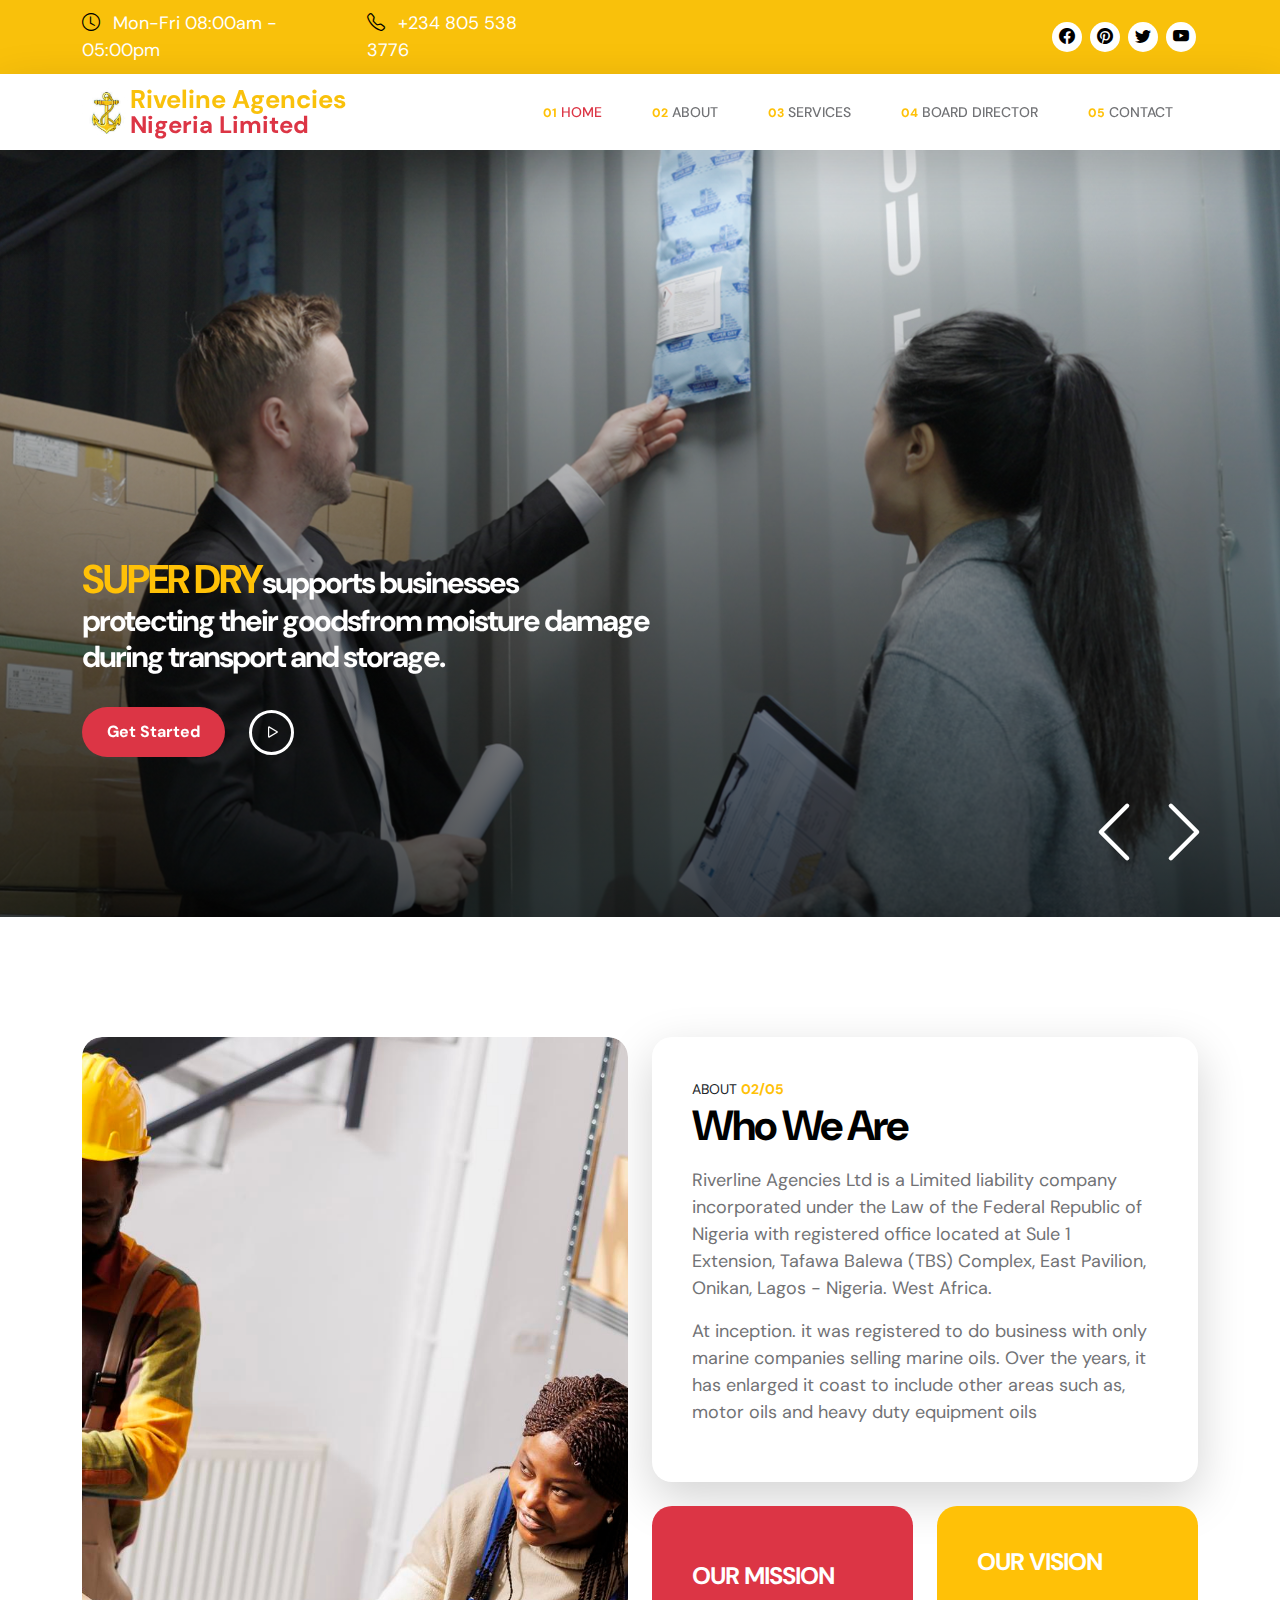
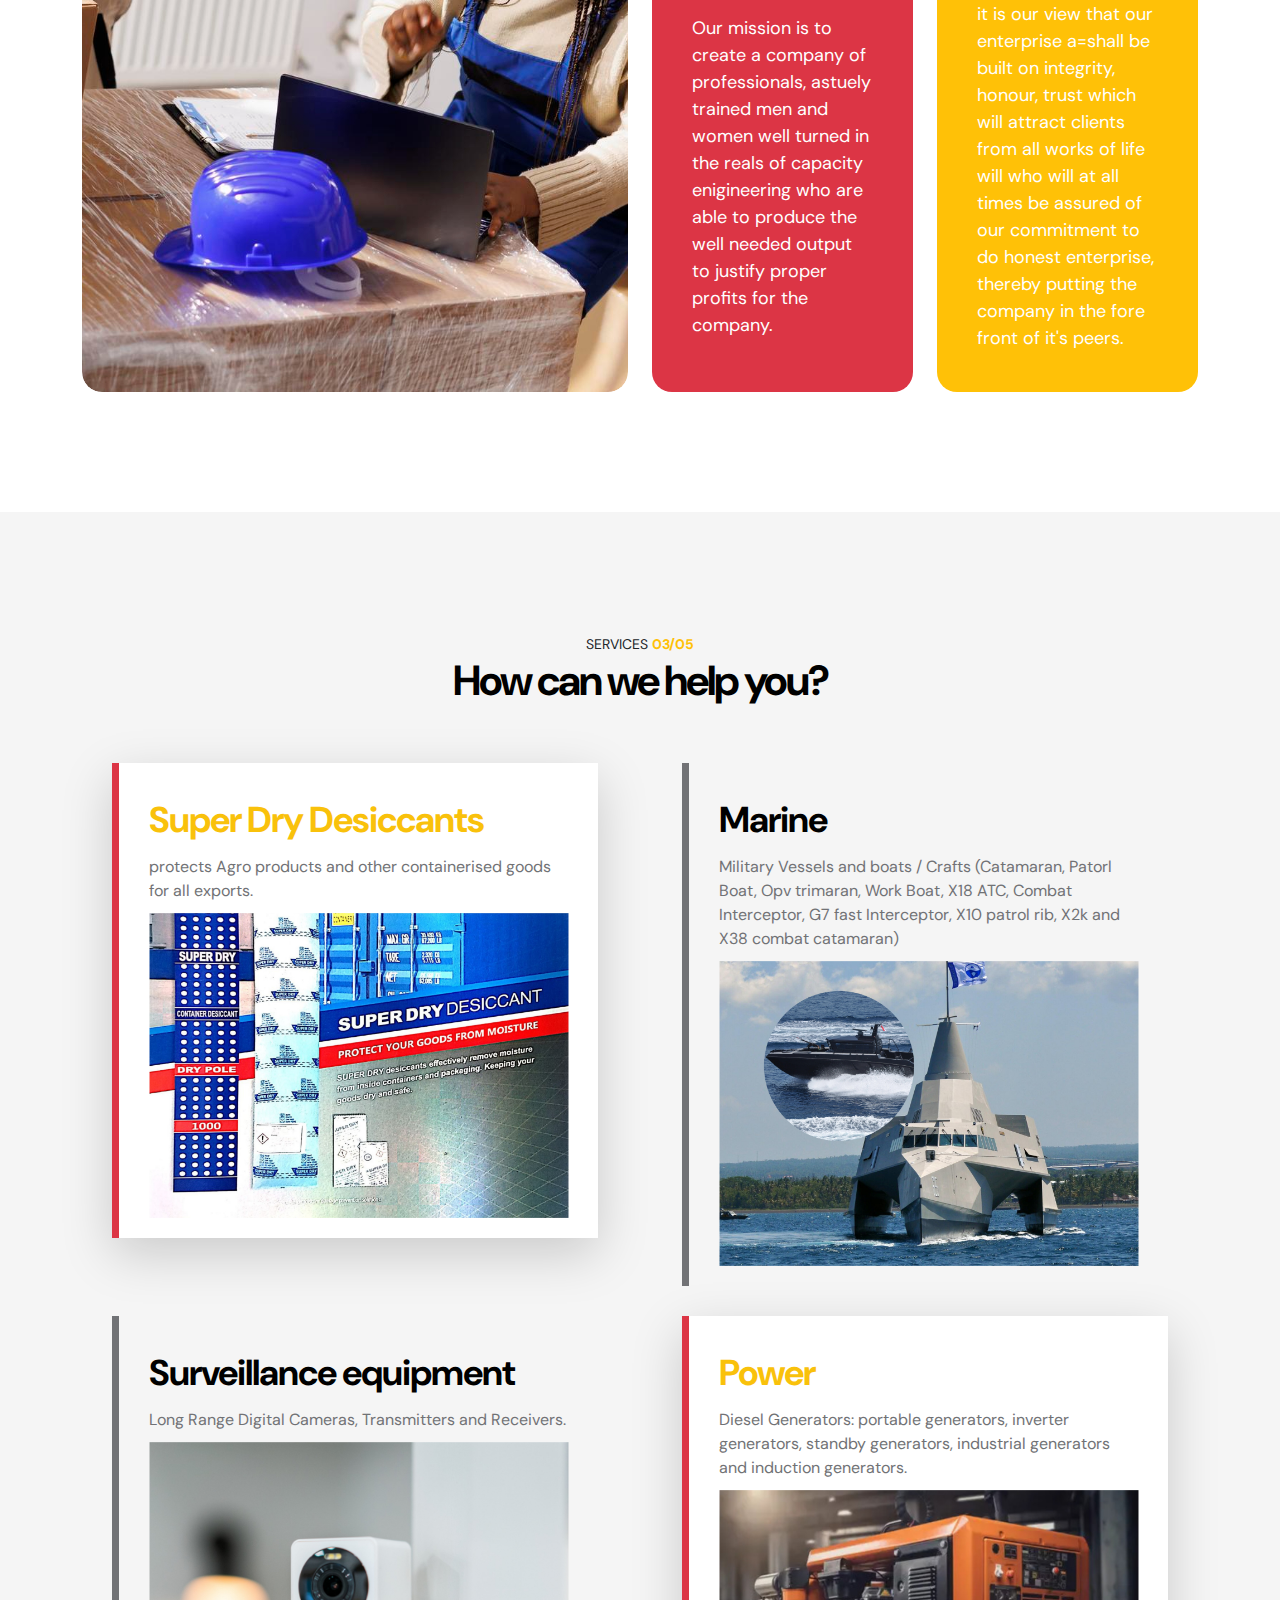
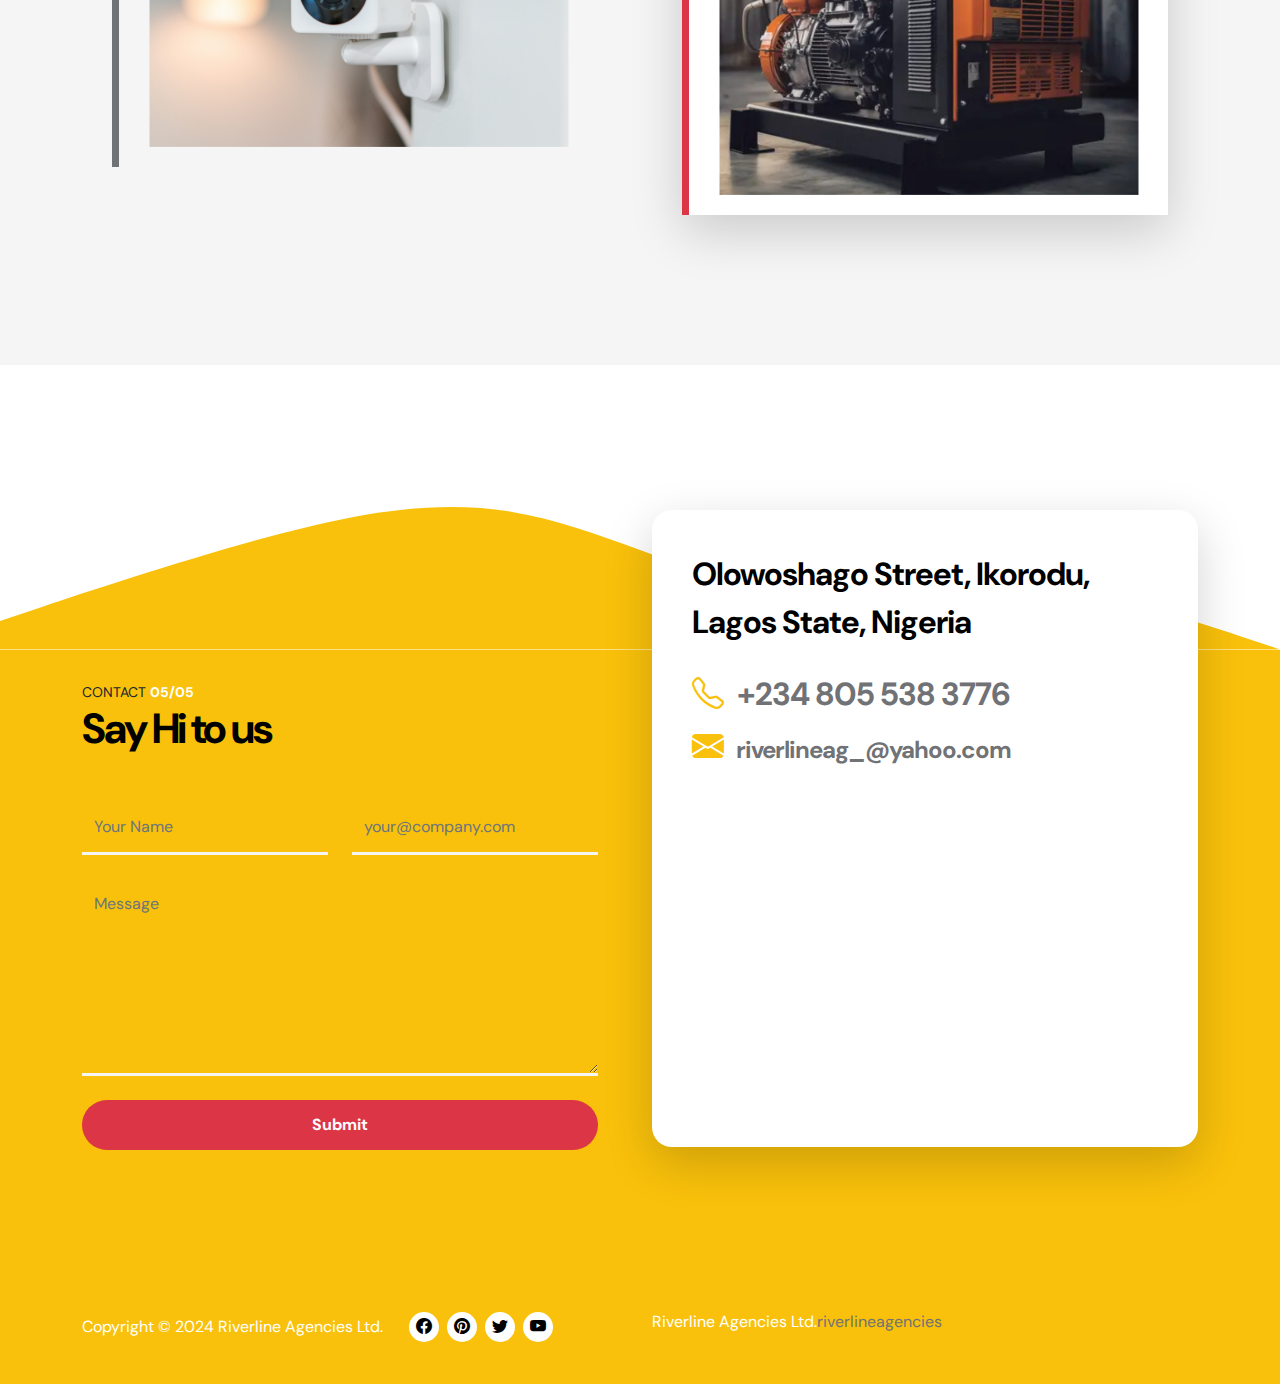
<file: index.html>
<!doctype html>
<html lang="en">
    <head>
        <meta charset="utf-8">
        <meta name="viewport" content="width=device-width, initial-scale=1">

        <meta name="description" content="">
        <meta name="author" content="Tooplate">

        <title>RIVERLINE AGENCY</title>
        <link rel="icon" href="images/RIVERLINE AGENCY LOGO.png">

        <!-- CSS FILES -->
        <link rel="preconnect" href="https://fonts.googleapis.com">
        
        <link rel="preconnect" href="https://fonts.gstatic.com" crossorigin>
        
        <link href="https://fonts.googleapis.com/css2?family=DM+Sans:wght@400;500;700&display=swap" rel="stylesheet">

        <link href="css/bootstrap.min.css" rel="stylesheet">

        <link href="css/bootstrap-icons.css" rel="stylesheet">

        <link href="css/magnific-popup.css" rel="stylesheet">

        <link href="css/tooplate-waso-strategy.css" rel="stylesheet">
        <link rel="stylesheet" href="css/index.css">
        <style>
            @media (max-width:990px){
               .our-mission{
                display: flex;
                flex-direction: column;
                width: 100%;
                gap: 5px;
                justify-content: center;
               }
            }
        </style>
        
<!--

Tooplate 2130 Waso Strategy

https://www.tooplate.com/view/2130-waso-strategy

Free Bootstrap 5 HTML Template

-->

    </head>
    
    <body id="section_1">

        <header class="site-header">
            <div class="container">
                <div class="row align-items-center">

                    <div class="col-lg-3 col-md-5 col-7">
                        <p class="text-white mb-0">
                            <i class="bi-clock site-header-icon me-2"></i>
                            Mon-Fri 08:00am - 05:00pm
                        </p>
                    </div>

                    <div class="col-lg-2 col-md-3 col-5">
                        <p class="text-white mb-0">
                            <a href="tel: 240-480-9600" class="text-white">
                                <i class="bi-telephone site-header-icon me-2"></i>
                                +234 805 538 3776
                            </a>
                        </p>
                    </div>

                    <div class="col-lg-3 col-md-3 col-12 ms-auto">
                        <ul class="social-icon">
                            <li><a href="https://facebook.com/tooplate" class="social-icon-link bi-facebook"></a></li>

                            <li><a href="https://pinterest.com/tooplate" class="social-icon-link bi-pinterest"></a></li>

                            <li><a href="https://twitter.com/minthu" class="social-icon-link bi-twitter"></a></li>

                            <li><a href="https://www.youtube.com/tooplate" class="social-icon-link bi-youtube"></a></li>
                        </ul>
                    </div>

                </div>
            </div>
        </header>

        <nav class="navbar navbar-expand-lg bg-white shadow-lg">
            <div class="container container-1">
                <img src="images/RIVERLINE AGENCY LOGO.png" alt="" style="display: flex; width:3rem;">
                <a href="index.html" class="navbar-brand" style="line-height: 25px; font-size: 1.6rem;">Riveline Agencies<span class="text-danger" style="margin-left:5px; font-size: 1.5rem; "> <br>Nigeria Limited </span></a>
                

                <button class="navbar-toggler" type="button" data-bs-toggle="collapse" data-bs-target="#navbarNav" aria-controls="navbarNav" aria-expanded="false" aria-label="Toggle navigation">
                    <span class="navbar-toggler-icon"></span>
                </button>

                <div class="collapse navbar-collapse" id="navbarNav" style="width: 100%;">
                    <ul class="navbar-nav ms-auto">
                        <li class="nav-item">
                            <a class="nav-link click-scroll" href="index.html"><small class="small-title"><strong class="text-warning">01</strong></small> Home</a>
                        </li>

                        <li class="nav-item">
                            <a class="nav-link click-scroll" href="#section_1"><small class="small-title"><strong class="text-warning">02</strong></small> About</a>
                        </li>

                        <!-- <li class="nav-item dropdown">
                            <a class="nav-link dropdown-toggle" href="#" id="navbarDropdown" role="button"
                                data-bs-toggle="dropdown" aria-haspopup="true" aria-expanded="false">
                                <small class="small-title"><strong class="text-warning">02</strong></small> About
                            </a>
                            <div class="dropdown-menu" aria-labelledby="navbarDropdown">
                             
                                <a class="dropdown-item" href="project-detail.html"></a>
                            </div>
                        </li> -->
    

                        <li class="nav-item">
                            <a class="nav-link click-scroll" href="#section_3"><small class="small-title"><strong class="text-warning">03</strong></small> Services</a>
                        </li>

                        <li class="nav-item">
                            <a class="nav-link click-scroll" href="project-detail.html"><small class="small-title"><strong class="text-warning">04</strong></small> Board Director</a>
                        </li>

                        <li class="nav-item">
                            <a class="nav-link click-scroll" href="#section_5"><small class="small-title"><strong class="text-warning">05</strong></small> Contact</a>
                        </li>
                    </ul>
                <div>
                        
            </div>
        </nav>

        <main>

            <section class="hero">
                <div class="container-fluid h-100">
                    <div class="row h-100">

                        <div id="carouselExampleCaptions" class="carousel carousel-fade hero-carousel slide" data-bs-ride="carousel">
                            <div class="carousel-inner">
                                <div class="carousel-item active">
                                    <div class="container position-relative h-100">
                                        <div class="carousel-caption d-flex flex-column justify-content-center">
                                            <!-- <small class="small-title">Introducing Waso Strategy <strong class="text-warning">01/05</strong></small> -->

                                            <h1 style="font-size: 30px;"><span class="text-warning" style="font-size: 40px;">SUPER DRY</span>supports businesses protecting their goodsfrom moisture damage during transport and storage.</h1>

                                            <div class="d-flex align-items-center mt-4">
                                                <a class="custom-btn btn custom-link" href="#section_2">Get Started</a>

                                                <a class="popup-youtube custom-icon d-flex ms-4" href="https://www.youtube.com/watch?v=GwemTuLpg_A&t=6s">
                                                    <i class="bi-play play-icon d-flex m-auto text-white"></i>
                                                </a>
                                            </div>
                                        </div>
                                    </div>

                                    <div class="carousel-image-wrap">
                                        <img src="images/slide/super-dry.png" class="img-fluid carousel-image" alt="">
                                    </div>
                                </div>

                                <div class="carousel-item">
                                    <div class="container position-relative h-100">
                                        <div class="carousel-caption d-flex flex-column justify-content-center">
                                            <h1 style="font-size: 30px;"><span class="text-warning" style="font-size: 40px;">MARINE</span>Military Vessels and boats / Crafts (Catamaran, Patorl Boat, Opv trimaran, Work Boat, X18 ATC, Combat Interceptor, G7 fast Interceptor, X10 patrol rib, X2k and X38 combat catamaran)</h1>

                                            <div class="d-flex align-items-center mt-4">
                                                <a class="custom-btn btn custom-link" href="#section_2">Explore Capabilities</a>

                                                <a class="popup-youtube custom-icon d-flex ms-4" href="https://www.youtube.com/watch?v=4kPDckrHvxw">
                                                    <i class="bi-play play-icon d-flex m-auto text-white"></i>
                                                </a>
                                            </div>
                                        </div>
                                    </div>
                                    
                                    <div class="carousel-image-wrap">
                                        <img src="images/slide/X3K_Trimaran.jpg" class="img-fluid carousel-image" alt="">
                                    </div>
                                </div>
                                <div class="carousel-item">
                                    <div class="container position-relative h-100">
                                        <div class="carousel-caption d-flex flex-column justify-content-center">
                                            <h1 style="font-size: 30px;"><span class="text-warning" style="font-size: 40px;">Surveillance equipment</span>Long Range Digital Cameras, Transmitters and Receivers.</h1>

                                            <div class="d-flex align-items-center mt-4">
                                                <a class="custom-btn btn custom-link" href="#section_2">Explore Capabilities</a>

                                                <a class="popup-youtube custom-icon d-flex ms-4" href="https://www.youtube.com/watch?v=VStvZjykQ00">
                                                    <i class="bi-play play-icon d-flex m-auto text-white"></i>
                                                </a>
                                            </div>
                                        </div>
                                    </div>
                                    
                                    <div class="carousel-image-wrap">
                                        <img src="images/slide/theo-albertini-nv-lookdev-top01.jpg" class="img-fluid carousel-image" alt="">
                                    </div>
                                </div>

                                <button class="carousel-control-prev" type="button" data-bs-target="#carouselExampleCaptions" data-bs-slide="prev">
                                    <span class="carousel-control-prev-icon" aria-hidden="true"></span>
                                    <span class="visually-hidden">Previous</span>
                                </button>

                                <button class="carousel-control-next" type="button" data-bs-target="#carouselExampleCaptions" data-bs-slide="next">
                                    <span class="carousel-control-next-icon" aria-hidden="true"></span>
                                    <span class="visually-hidden">Next</span>
                                </button>
                            </div>
                        </div>

                    </div>
                </div>
            </section>


            <section class="about section-padding" id="section_2">
                <div class="container">
                    <div class="row">

                        <div class="col-lg-6 col-12 mb-5 mb-lg-0">
                            <div class="about-image-wrap h-100">
                                <img src="images/warehouse-manager-checking-orders-list-coordinating-parcels-packing-process-african-american-woman-supervisor-with-laptop-controlling-freight-cardboard-boxes-sealing-dispatching.jpg" class="img-fluid about-image" alt="">
                            </div>
                        </div>

                        <div class="col-lg-6 col-12 d-flex flex-column">
                            <div class="about-thumb bg-white shadow-lg">
                                
                                <div class="about-info">
                                    <small class="small-title">About <strong class="text-warning">02/05</strong></small>

                                    <h2 class="mb-3">Who We Are</h2>

                                    <p>Riverline Agencies Ltd is a Limited liability company incorporated under the Law of the Federal Republic of Nigeria with registered office located at Sule 1 Extension, Tafawa Balewa (TBS) Complex, East Pavilion, Onikan, Lagos - Nigeria. West Africa.</p>

                                    <p>At inception. it was registered to do business with only marine companies selling marine oils. Over the years, it has enlarged it coast to include other areas such as, motor oils and heavy duty equipment oils</p>
                                </div>
                            </div>

                            <div class="row h-100 our-mission">
                                <div class="col-lg-6 col-6  our-mission" >
                                    <div class="about-thumb d-flex flex-column justify-content-center bg-danger mb-lg-0 h-100">
                                        
                                        <div class="about-info">
                                            <h5 class="text-white mb-4">OUR MISSION</h5>
                                            <p class="text-white mb-0" style="color: #fff; ">Our mission is to create a company of professionals, astuely trained men and women well turned in the reals of capacity enigineering who are able to produce the well needed output to justify proper profits for the company.</p>

                                            <!-- <a class="custom-btn btn custom-bg-primary" href="#section_3">Join us</a> -->
                                        </div>
                                    </div>
                                </div>

                                <div class="col-lg-6 col-6  our-mission">
                                    <div class="about-thumb d-flex flex-column justify-content-center bg-warning mb-lg-0 h-100">
                                        
                                        <div class="about-info">
                                            <h5 class="text-white mb-4">OUR VISION</h5>

                                            <p class="text-white mb-0" style="color: #fff;"> <span> it is our view that our enterprise a=shall be built on integrity, honour, trust which will attract clients from all works of life will who will at all times be assured of our commitment to do honest enterprise, thereby putting the company in the fore front of it's peers.</span></p>
                                        </div>
                                    </div>
                                </div>
                            </div>
                        </div>

                    </div>
                </div>
            </section>

            <section class="services section-padding" id="section_3">
                <div class="container">
                    <div class="row">

                        <div class="col-lg-10 col-12 text-center mx-auto mb-5">
                            <small class="small-title">Services <strong class="text-warning">03/05</strong></small>

                            <h2>How can we help you?</h2>

                        </div>
                        <div class="col-lg-6 col-12" style="border-radius: 30px;">
                            <nav>
                                <div class="nav nav-tabs flex-column align-items-baseline" id="nav-tab" role="tablist" >
                                    <button class="nav-link active" id="nav-business-tab" data-bs-toggle="tab" data-bs-target="#nav-business" type="button" role="tab" aria-controls="nav-business" aria-selected="true">
                                        <h3>Super Dry Desiccants</h3>

                                        <span>protects Agro products and other containerised goods for all exports. </span>
                                        <img src="images/super-dry-image.jpg" alt="" style="width: 100%; position: relative;transform:translate(-50%); top: 10px; left:50%; ">
                                    </button>
                                    
                            </nav>
                        </div>
                        <div class="col-lg-6 col-12">
                            <nav >
                                <div class="nav nav-tabs flex-column align-items-baseline" id="nav-tab" role="tablist">
                                    <button class="nav-link" id="nav-strategy-tab" data-bs-toggle="tab" data-bs-target="#nav-strategy" type="button" role="tab" aria-controls="nav-strategy" aria-selected="false">
                                        <h3>Marine </h3>
                                        
                                        <span>Military Vessels and boats / Crafts (Catamaran, Patorl Boat, Opv trimaran, Work Boat, X18 ATC, Combat Interceptor, G7 fast Interceptor, X10 patrol rib, X2k and X38 combat catamaran)</span>
                                        <img src="images/North-sea-boat-image.jpg" alt="" style="width: 100%; position: relative;transform:translate(-50%); top: 10px; left:50%; ">
                                    </button>
                            </nav>
                        </div>
                        <div class="col-lg-6 col-12">
                            <nav >
                                <div class="nav nav-tabs flex-column align-items-baseline" id="nav-tab" role="tablist">
                                    <button class="nav-link" id="nav-video-tab" data-bs-toggle="tab" data-bs-target="#nav-video" type="button" role="tab" aria-controls="nav-video" aria-selected="false">
                                        <h3>Surveillance equipment </h3>
                                        
                                        <span>Long Range Digital Cameras, Transmitters and Receivers.</span>
                                        <img src="images/cctv-image.jpg" alt="" style="width: 100%; position: relative;transform:translate(-50%); top: 10px; left:50%; ">
                                    </button>
                            </nav>
                        </div>
                        <div class="col-lg-6 col-12">
                            <nav >
                                <div class="nav nav-tabs flex-column align-items-baseline" id="nav-tab" role="tablist">
                                    <button class="nav-link active" id="nav-business-tab" data-bs-toggle="tab" data-bs-target="#nav-business" type="button" role="tab" aria-controls="nav-business" aria-selected="false">
                                        <h3>Power</h3>

                                        <span>Diesel Generators: portable generators, inverter generators, standby generators, industrial generators and induction generators.</span>
                                        <img src="images/Generator-image.jpg" alt="" style="width: 100%; position: relative;transform:translate(-50%); top: 10px; left:50%; ">
                                    </button>
                            </nav>
                        </div>

                        <!-- <div class="col-lg-6 col-12">
                            <div class="tab-content" id="nav-tabContent">
                                <div class="tab-pane fade show active" id="nav-business" role="tabpanel" aria-labelledby="nav-intro-tab">
                                    <img src="images/services/young-entrepreneurs-mature-investor-watching-presentation-discussing-project.jpg" class="img-fluid" alt="">

                                    <h5 class="mt-4 mb-2">Introduction to Business Consulting</h5>

                                    <p>Lorem ipsum dolor sit amet, consectetur adipiscing elit, sed do eiusmod tempor incididunt ut dolore</p>

                                    <ul>
                                        <li>Helping small businesses</li>

                                        <li>Lorem ipsum dolor sit amet</li>

                                        <li>Business Strategy and Management</li>
                                    </ul>
                                </div>

                                <div class="tab-pane fade show" id="nav-strategy" role="tabpanel" aria-labelledby="nav-strategy-tab">
                                    <img src="images/services/startup-leader-drawing-flowchart-board-discussing-project.jpg" class="img-fluid" alt="">

                                    <h5 class="mt-4 mb-2">Strategy Planning</h5>

                                    <div class="row">
                                        <div class="col-lg-6 col-12">
                                            <p>Lorem ipsum dolor sit amet, consectetur adipiscing elit, sed do eiusmod tempor dolore</p>
                                        </div>

                                        <div class="col-lg-6 col-12">
                                            <p>Lorem ipsum dolor sit amet, consectetur adipiscing elit, sed do eiusmod tempor dolore</p>
                                        </div>
                                    </div>
                                </div>

                                <div class="tab-pane fade show" id="nav-video" role="tabpanel" aria-labelledby="nav-video-tab">
                                    <img src="images/services/portrait-smiling-african-american-young-woman-holding-movie-production-blackboard.jpg" class="img-fluid" alt="">

                                    <h5 class="mt-4 mb-2">Video Content</h5>

                                    <p>Lorem ipsum dolor sit amet, consectetur adipiscing elit, sed do eiusmod tempor incididunt ut dolore</p>
                                </div>


                            </div>
                        </div>-->

                    </div>
                </div>
            </section>

            <!-- <section class="projects section-padding pb-0" id="section_4">
                <div class="container">
                    <div class="row">

                        <div class="col-lg-10 col-12 text-center mx-auto mb-5">
                            <small class="small-title">Projects <strong class="text-warning">04/05</strong></small>

                            <h2>Brands we've crafted so far</h2>
                        </div>

                        <div class="col-lg-4 col-12">
                            <div class="projects-thumb projects-thumb-small">
                                <a href="project-detail.html">
                                    <img src="images/projects/pj-gal-szabo-CIXXIWxxec4-unsplash.jpg" class="img-fluid projects-image" alt="">
                                    
                                    <div class="projects-info">
                                        <div class="projects-title-wrap">
                                            <small class="projects-small-title">Business</small>

                                            <h2 class="projects-title">MCL Group</h2>
                                        </div>

                                        <div class="projects-btn-wrap mt-4">
                                            <span class="custom-btn btn">
                                                <i class="bi-arrow-right"></i>
                                            </span>
                                        </div>
                                    </div>
                                </a>
                            </div>
                        </div>

                        <div class="col-lg-4 col-12">
                            <div class="projects-thumb projects-thumb-small">
                                <a href="project-detail.html">
                                    <img src="images/projects/team-fredi-FN3vmVee2sI-unsplash.jpg" class="img-fluid projects-image" alt="">
                                    
                                    <div class="projects-info">
                                        <div class="projects-title-wrap">
                                            <small class="projects-small-title">Strategy Planning</small>

                                            <h2 class="projects-title">Fredi</h2>
                                        </div>

                                        <div class="projects-btn-wrap mt-4">
                                            <span class="custom-btn btn" href="project-detail.html">
                                                <i class="bi-arrow-right"></i>
                                            </span>
                                        </div>
                                    </div>
                                </a>
                            </div>
                        </div>

                        <div class="col-lg-4 col-12">
                            <div class="projects-thumb projects-thumb-small">
                                <a href="project-detail.html">
                                    <img src="images/projects/vmsign-x9yGe7wnvKQ-unsplash.jpg" class="img-fluid projects-image" alt="">
                                    
                                    <div class="projects-info">
                                        <div class="projects-title-wrap">
                                            <small class="projects-small-title">Video Content</small>

                                            <h2 class="projects-title">Banana</h2>
                                        </div>

                                        <div class="projects-btn-wrap mt-4">
                                            <span class="custom-btn btn" href="project-detail.html">
                                                <i class="bi-arrow-right"></i>
                                            </span>
                                        </div>
                                    </div>
                                </a>
                            </div>
                        </div>

                        <div class="col-lg-8 col-12">
                            <div class="projects-thumb projects-thumb-large">
                                <a href="project-detail.html">
                                    <img src="images/projects/evangeline-shaw-nwLTVwb7DbU-unsplash.jpg" class="img-fluid projects-image" alt="">
                                    
                                    <div class="projects-info">
                                        <div class="projects-title-wrap">
                                            <small class="projects-small-title">Video Content</small>

                                            <h2 class="projects-title">Conference</h2>
                                        </div>

                                        <div class="projects-btn-wrap mt-4">
                                            <span class="custom-btn btn" href="project-detail.html">
                                                <i class="bi-arrow-right"></i>
                                            </span>
                                        </div>
                                    </div>
                                </a>
                            </div>
                        </div>

                        <div class="col-lg-4 col-12">
                            <div class="projects-thumb projects-thumb-small">
                                <a href="project-detail.html">
                                    <img src="images/projects/tangerine-newt-AKH4OVEmILc-unsplash.jpg" class="img-fluid projects-image" alt="">
                                    
                                    <div class="projects-info">
                                        <div class="projects-title-wrap">
                                            <small class="projects-small-title">Business</small>

                                            <h2 class="projects-title">Maldon</h2>
                                        </div>

                                        <div class="projects-btn-wrap mt-4">
                                            <span class="custom-btn btn" href="project-detail.html">
                                                <i class="bi-arrow-right"></i>
                                            </span>
                                        </div>
                                    </div>
                                </a>
                            </div>
                        </div>

                    </div>
                </div>
            </section> -->

            <section class="contact" id="section_5">

            <svg xmlns="http://www.w3.org/2000/svg" viewBox="0 0 1440 320"><path fill="#f9c10b" fill-opacity="1" d="M0,288L48,272C96,256,192,224,288,197.3C384,171,480,149,576,165.3C672,181,768,235,864,250.7C960,267,1056,245,1152,250.7C1248,256,1344,288,1392,304L1440,320L1440,320L1392,320C1344,320,1248,320,1152,320C1056,320,960,320,864,320C768,320,672,320,576,320C480,320,384,320,288,320C192,320,96,320,48,320L0,320Z"></path></svg>

                <div class="contact-container-wrap">
                    <div class="container">
                        <div class="row">

                            <div class="col-lg-6 col-12">
                                <form class="custom-form contact-form" action="" method="post" role="form">
                                    <small class="small-title">Contact <strong class="text-white">05/05</strong></small>

                                    <h2 class="mb-5">Say Hi to us</h2>

                                    <div class="row">
                                        <div class="col-lg-6 col-md-6 col-12">                                    
                                            <input type="text" name="name" id="name" class="form-control" placeholder="Your Name" required="">
                                        </div>

                                        <div class="col-lg-6 col-md-6 col-12">         
                                            <input type="email" name="email" id="email" pattern="[^ @]*@[^ @]*" class="form-control" placeholder="your@company.com" required="">
                                        </div>
                                        <div class="col-12">
                                            <textarea class="form-control" rows="7" id="message" name="message" placeholder="Message"></textarea>

                                            <button type="submit" class="form-control">Submit</button>
                                        </div>

                                    </div>
                                </form>
                            </div>

                            <div class="col-lg-6 col-12">
                                <div class="contact-thumb">
                                    
                                    <div class="contact-info bg-white shadow-lg">
                                        <h4 class="mb-4">Olowoshago Street, Ikorodu, Lagos State, Nigeria</h4>

                                        <h4 class="mb-2">
                                            <a href="tel: 240-480-9600">
                                                <i class="bi-telephone contact-icon me-2"></i>
                                                +234 805 538 3776
                                            </a>
                                        </h4>

                                        <h5>
                                            <a href="mailto:info@company.com" class="footer-link">
                                                <i class="bi-envelope-fill contact-icon me-2"></i>
                                                riverlineag_@yahoo.com
                                            </a>
                                        </h5>
                                        
                                        <!-- Copy "embed a map" HTML code from any point on Google Maps -> Share Link  -->
                                        
                                        <iframe class="google-map mt-4" src="https://www.google.com/maps/embed?pb=!1m18!1m12!1m3!1d3963.198617463012!2d3.4948113750307392!3d6.622232622008013!2m3!1f0!2f0!3f0!3m2!1i1024!2i768!4f13.1!3m3!1m2!1s0x103bec26f8db832f%3A0x9e6fdef4d93e994c!2sOlowoshago%20St%2C%20Ikorodu%2C%20104101%2C%20Lagos!5e0!3m2!1sen!2sng!4v1706918036764!5m2!1sen!2sng" width="100%" height="300" allowfullscreen="" loading="lazy"></iframe>
                                        
                                    </div>
                                </div>
                            </div>

                        </div>
                    </div>
                </div>
            </section>

        </main>

        <footer class="site-footer">
            <div class="container">
                <div class="row">
                        
                    <div class="col-lg-6 col-12">
                        <div class="site-footer-wrap d-flex align-items-center">
                            <p class="copyright-text mb-0 me-4">Copyright © 2024 Riverline Agencies Ltd.</p>

                            <ul class="social-icon">
                                <li><a href="https://facebook.com/tooplate" class="social-icon-link bi-facebook" target="_blank"></a></li>

                                <li><a href="https://pinterest.com/tooplate" class="social-icon-link bi-pinterest" target="_blank"></a></li>
    
                                <li><a href="https://twitter.com/minthu" class="social-icon-link bi-twitter" target="_blank"></a></li>
    
                                <li><a href="https://www.youtube.com/tooplate" class="social-icon-link bi-youtube" target="_blank"></a></li>
                            </ul>
                            
                        </div>
                    </div>
                    
                    <div class="col-lg-6 col-12">
                    	<p class="copyright-text mb-0 me-4">Riverline Agencies Ltd.<a href="#" target="_blank">riverlineagencies</a></p>
                    </div>

                </div>
            </div>
        </footer>

        <!-- JAVASCRIPT FILES -->
        <script src="js/jquery.min.js"></script>
        <script src="js/bootstrap.min.js"></script>
        <script src="js/jquery.sticky.js"></script>
        <script src="js/jquery.magnific-popup.min.js"></script>
        <script src="js/magnific-popup-options.js"></script>
        <script src="js/click-scroll.js"></script>
        <script src="js/custom.js"></script>

    </body>
</html>
</file>
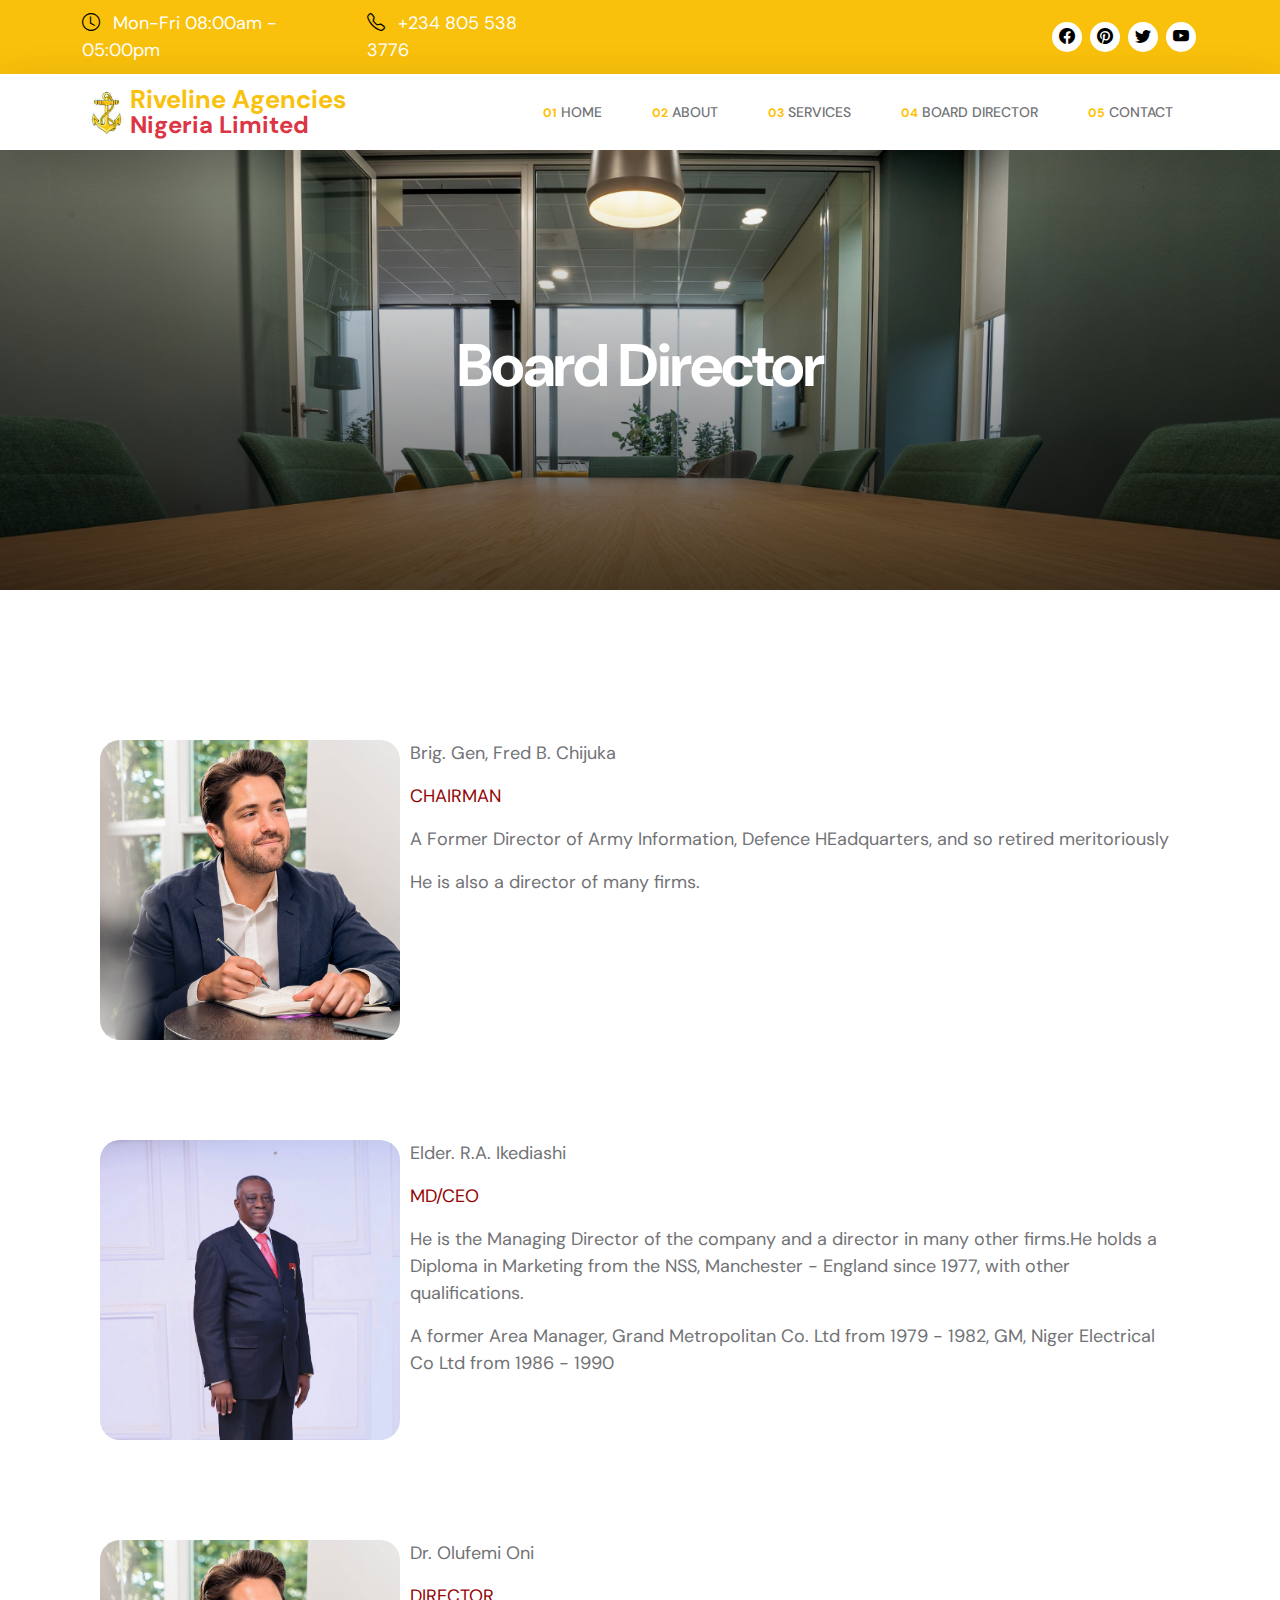
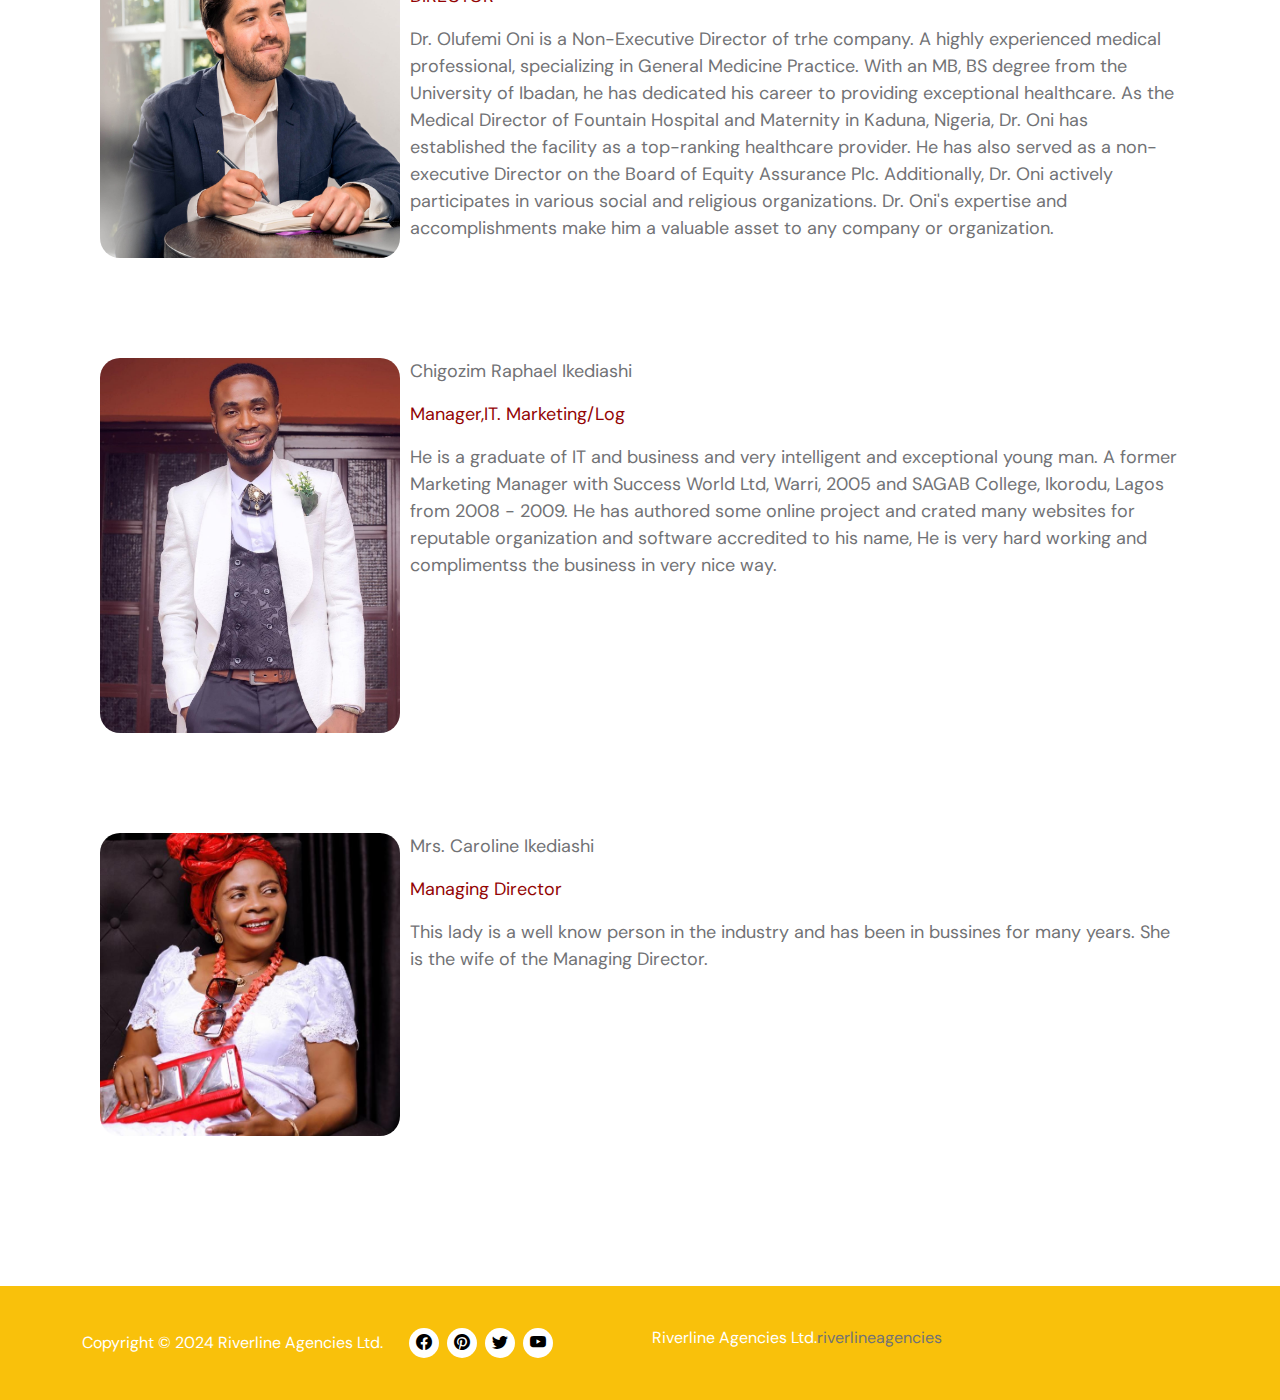
<file: project-detail.html>
<!doctype html>
<html lang="en">
    <head>
        <meta charset="utf-8">
        <meta name="viewport" content="width=device-width, initial-scale=1">

        <meta name="description" content="">
        <meta name="author" content="Tooplate">

        <title>RIVERLINE AGENCY</title>
        <link rel="icon" href="images/RIVERLINE AGENCY LOGO.png">

        <!-- CSS FILES -->
        <link rel="preconnect" href="https://fonts.googleapis.com">
        
        <link rel="preconnect" href="https://fonts.gstatic.com" crossorigin>
        
        <link href="https://fonts.googleapis.com/css2?family=DM+Sans:wght@400;500;700&display=swap" rel="stylesheet">

        <link href="css/bootstrap.min.css" rel="stylesheet">

        <link href="css/bootstrap-icons.css" rel="stylesheet">

        <link href="css/magnific-popup.css" rel="stylesheet">

        <link href="css/tooplate-waso-strategy.css" rel="stylesheet">
        <style>
            .row-1{
                display: flex;
                gap: 40px;
                flex-direction: column;
            }
            .team-member:hover{
                background-color: #fff;
                border-radius: 20px;
                box-shadow: 1px 2px 43px -9px rgba(0,0,0,0.52);
-webkit-box-shadow: 1px 2px 43px -9px rgba(0,0,0,0.52);
-moz-box-shadow: 1px 2px 43px -9px rgba(0,0,0,0.52);
            }
           .team-member{
            display: flex; gap: 10px;
            padding: 30px;
           }
           .team-member img{
            width: 300px;
           }
           .team-member .team-member-title{
            color: #930404;
           }
           @media (max-width:1050px){
            .team-member{
                flex-direction: column;
            }
            .team-member img{
                width: 100%;
            }
           }
        </style>
        
        
<!--

Tooplate 2130 Waso Strategy

https://www.tooplate.com/view/2130-waso-strategy

Free Bootstrap 5 HTML Template

-->

    </head>
    
    <body class="projects-detail-page" id="section_1">

        <header class="site-header">
            <div class="container">
                <div class="row align-items-center">

                    <div class="col-lg-3 col-md-5 col-7">
                        <p class="text-white mb-0">
                            <i class="bi-clock site-header-icon me-2"></i>
                            Mon-Fri 08:00am - 05:00pm
                        </p>
                        
                    </div>

                     <div class="col-lg-2 col-md-3 col-5">
                        <p class="text-white mb-0">
                            <a href="tel: 240-480-9600" class="text-white">
                                <i class="bi-telephone site-header-icon me-2"></i>
                                +234 805 538 3776
                            </a>
                        </p>
                    </div>

                    <div class="col-lg-3 col-md-3 col-12 ms-auto">
                        <ul class="social-icon">
                            <li><a href="https://facebook.com/tooplate" class="social-icon-link bi-facebook"></a></li>

                            <li><a href="https://pinterest.com/tooplate" class="social-icon-link bi-pinterest"></a></li>

                            <li><a href="https://twitter.com/minthu" class="social-icon-link bi-twitter"></a></li>

                            <li><a href="https://www.youtube.com/tooplate" class="social-icon-link bi-youtube"></a></li>
                        </ul>
                    </div>

                </div>
            </div>
        </header>

        <nav class="navbar navbar-expand-lg bg-white shadow-lg">
            <div class="container">
                <img src="images/RIVERLINE AGENCY LOGO.png" alt="" style="display: flex; width:3rem;">
                <a href="index.html" class="navbar-brand" style="line-height: 25px; font-size: 1.6rem;">Riveline Agencies<span class="text-danger" style="margin-left:5px; font-size: 1.5rem; "> <br>Nigeria Limited </span></a>
                

                <button class="navbar-toggler" type="button" data-bs-toggle="collapse" data-bs-target="#navbarNav" aria-controls="navbarNav" aria-expanded="false" aria-label="Toggle navigation">
                    <span class="navbar-toggler-icon"></span>
                </button>

                <div class="collapse navbar-collapse" id="navbarNav" style="width: 100%;">
                    <ul class="navbar-nav ms-auto">
                        <li class="nav-item">
                            <a class="nav-link click-scroll" href="index.html"><small class="small-title"><strong class="text-warning">01</strong></small> Home</a>
                        </li>
                        <li class="nav-item">
                            <a class="nav-link click-scroll" href="#section_1"><small class="small-title"><strong class="text-warning">02</strong></small> About</a>
                        </li>

                        <!-- <li class="nav-item dropdown">
                            <a class="nav-link dropdown-toggle" href="#" id="navbarDropdown" role="button"
                                data-bs-toggle="dropdown" aria-haspopup="true" aria-expanded="false">
                                <small class="small-title"><strong class="text-warning">02</strong></small> About
                            </a>
                            <div class="dropdown-menu" aria-labelledby="navbarDropdown">
                             
                                <a class="dropdown-item" href="project-detail.html"></a>
                            </div>
                        </li> -->
    

                        <li class="nav-item">
                            <a class="nav-link click-scroll" href="#section_3"><small class="small-title"><strong class="text-warning">03</strong></small> Services</a>
                        </li>

                        <li class="nav-item">
                            <a class="nav-link click-scroll" href="project-detail.html"><small class="small-title"><strong class="text-warning">04</strong></small> Board Director</a>
                        </li>

                        <li class="nav-item">
                            <a class="nav-link click-scroll" href="#section_5"><small class="small-title"><strong class="text-warning">05</strong></small> Contact</a>
                        </li>

                    </ul>
                <div>
                        
            </div>
        </nav>

        <main>

            <section class="hero section-hero section-padding" style="background-image: url(images/14463.jpg);">
                <div class="container">
                    <div class="row">

                        <div class="col-lg-6 col-12 text-center mx-auto">
                            <div class="section-hero-text">
                                <!-- <small class="small-title text-warning">Projects Detail</small> -->

                                <h1 class="text-white">Board Director</h1>
                            </div>
                        </div>

                    </div>
                </div>
            </section>
            <section class="projects section-padding">
                <div class="container">
                    <div class="row row-1">
    
                        <div class="team-member" >
                            <img src="images/peter-jones-WZROBIlY8Rg-unsplash.jpg" class="img-fluid projects-image" alt="">
                            <div class="team-member-text">
                                <p class="team-member-name">Brig. Gen, Fred B. Chijuka</p>
                                <p class="team-member-title"> CHAIRMAN</p>
                                <p>A Former Director of Army Information, Defence HEadquarters, and so retired meritoriously</p>
                                <p>He is also a director of many firms.</p>
                            </div>
                        </div>
    
                        <div class="team-member">
                            <img src="images/elder-ikediashi.png" class="img-fluid projects-image" alt="">
    
                            <div class="team-member-text">
    
                                <p class="team-member-name">Elder. R.A. Ikediashi</p>
                                <p class="team-member-title">MD/CEO</p>
                                <p>He is the Managing Director of the company and a director in many other firms.He holds a Diploma in Marketing from the NSS, Manchester - England since 1977, with other qualifications.</p>
                                <p>A former Area Manager, Grand Metropolitan Co. Ltd from 1979 - 1982, GM, Niger Electrical Co Ltd from 1986 - 1990</p>
                            </div>
                        </div>
    
                        <div class="team-member">
                            <img src="images/peter-jones-WZROBIlY8Rg-unsplash.jpg" class="img-fluid projects-image" alt="">
    
                            <div class="team-member-text">
                                <p class="team-member-name">Dr. Olufemi Oni </p>
                                <p class="team-member-title">DIRECTOR</p>
                                <p> Dr. Olufemi Oni is a Non-Executive Director of trhe
                                    company. A highly experienced medical
                                    professional, specializing in General Medicine
                                    Practice. With an MB, BS degree from the University of
                                    Ibadan, he has dedicated his career to providing
                                    exceptional healthcare. As the Medical Director of
                                    Fountain Hospital and Maternity in Kaduna, Nigeria,
                                    Dr. Oni has established the facility as a top-ranking healthcare provider. He
                                    has also served as a non-executive Director on the Board of Equity Assurance
                                    Plc. Additionally, Dr. Oni actively participates in various social and religious
                                    organizations. Dr. Oni's expertise and accomplishments make him a valuable
                                    asset to any company or organization.</p>
                            </div>
                        </div>
    
                        <!-- <div class="team-member">
                            <img src="images/peter-jones-WZROBIlY8Rg-unsplash.jpg" class="img-fluid projects-image" alt="">
    
    
                            <div class="team-member-text">
                                <p class="team-member-name">Mr. Ben.U. Egbo</p>
                                <p class="team-member-title">Executive Dir., Marketing/Planning</p>
                                <p>Also a distingguished gentlemen who is a director in many firm. He holds an MBA degree from United States. International University in San Diego USA.</p>
                            </div>
                        </div>
                        <div class="team-member">
                            <img src="images/peter-jones-WZROBIlY8Rg-unsplash.jpg" class="img-fluid projects-image" alt="">
    
    
                            <div class="team-member-text">
                                <p class="team-member-name">Mr. Godwin Chianugo</p>
                                <p class="team-member-title">Executive Dir., Operations</p>
                                <p>He is a well known gentleman in the industry. He is the Managing Director of Scorecard Ventures Ltd, with its head office in Lagos.</p>
                            </div> -->
                            <div class="team-member">
                                <img src="images/raphael.jpg" class="img-fluid projects-image" alt="">
        
        
                                <div class="team-member-text">
                                    <p class="team-member-name">Chigozim Raphael Ikediashi</p>
                                    <p class="team-member-title">Manager,IT. Marketing/Log</p>
                                    <p>He is a graduate of IT and business and very intelligent and exceptional young man. A former Marketing Manager with Success World Ltd, Warri, 2005 and SAGAB College, Ikorodu, Lagos from 2008 - 2009. He has authored some online project and crated many websites for reputable organization and software accredited to his name, He is very hard working and complimentss the business in very nice way.</p>
                                </div>
                            </div>
                            <div class="team-member">
                                <img src="images/caroline.jpg" class="img-fluid projects-image" alt="">
        
        
                                <div class="team-member-text">
                                    <p class="team-member-name">Mrs. Caroline Ikediashi</p>
                                    <p class="team-member-title">Managing Director</p>
                                    <p>This lady is a well know person in the industry and has been in bussines for many years. She is the wife of the Managing Director.</p>
                                </div>
                            </div>
                        </div>
                        
    
                    </div>
                </div>
            </section>



        </main>

        <footer class="site-footer">
            <div class="container">
                <div class="row">
                        
                    <div class="col-lg-6 col-12" >
                        <div class="site-footer-wrap d-flex align-items-center">
                            <p class="copyright-text mb-0 me-4">Copyright © 2024 Riverline Agencies Ltd.</p>

                            <ul class="social-icon">
                                <li><a href="https://facebook.com/tooplate" class="social-icon-link bi-facebook" target="_blank"></a></li>

                                <li><a href="https://pinterest.com/tooplate" class="social-icon-link bi-pinterest" target="_blank"></a></li>
    
                                <li><a href="https://twitter.com/minthu" class="social-icon-link bi-twitter" target="_blank"></a></li>
    
                                <li><a href="https://www.youtube.com/tooplate" class="social-icon-link bi-youtube" target="_blank"></a></li>
                            </ul>
                            
                        </div>
                    </div>
                    
                    <div class="col-lg-6 col-12">
                    	<p class="copyright-text mb-0 me-4">Riverline Agencies Ltd.<a href="#" target="_blank">riverlineagencies</a></p>
                    </div>

                </div>
            </div>
        </footer>

        <!-- JAVASCRIPT FILES -->
        <script src="js/jquery.min.js"></script>
        <script src="js/bootstrap.min.js"></script>
        <script src="js/jquery.sticky.js"></script>
        <script src="js/jquery.magnific-popup.min.js"></script>
        <script src="js/magnific-popup-options.js"></script>
        <script src="js/click-scroll.js"></script>
        <script src="js/custom.js"></script>

    </body>
</html>
</file>
<file: css/index.css>
.col-lg-6{
    display: inline-block;
}
</file>
<file: css/tooplate-waso-strategy.css>
/*

Tooplate 2130 Waso Strategy

https://www.tooplate.com/view/2130-waso-strategy

Free Bootstrap 5 HTML Template

*/


/*---------------------------------------
  CUSTOM PROPERTIES ( VARIABLES )             
-----------------------------------------*/
:root {
  --white-color:                  #ffffff;
  --primary-color:                #f9c10b;
  --secondary-color:              #dc3545;
  --section-bg-color:             #f5f5f5;
  --dark-color:                   #000000;
  --p-color:                      #717275;

  --body-font-family:             'DM Sans', sans-serif;

  --h1-font-size:                 60px;
  --h2-font-size:                 42px;
  --h3-font-size:                 36px;
  --h4-font-size:                 32px;
  --h5-font-size:                 24px;
  --h6-font-size:                 22px;
  --p-font-size:                  18px;
  --menu-font-size:               14px;
  --copyright-text-font-size:     16px;

  --font-weight-normal:           400;
  --font-weight-medium:           500;
  --font-weight-bold:             700;
}

body {
    background: var(--white-color);
    font-family: var(--body-font-family); 
}


/*---------------------------------------
  TYPOGRAPHY               
-----------------------------------------*/

h2,
h3,
h4,
h5,
h6 {
  color: var(--dark-color);
}

h1,
h2,
h3,
h4,
h5,
h6 {
  font-weight: var(--font-weight-bold);
  letter-spacing: -1px;
}

h1 {
  font-size: var(--h1-font-size);
  letter-spacing: -2px;
}

h2 {
  font-size: var(--h2-font-size);
  letter-spacing: -2px;
}

h3 {
  font-size: var(--h3-font-size);
  line-height: inherit;
}

h4 {
  font-size: var(--h4-font-size);
  line-height: inherit;
}

h5 {
  font-size: var(--h5-font-size);
  line-height: normal;
}

h6 {
  font-size: var(--h6-font-size);
}

p {
  color: var(--p-color);
  font-size: var(--p-font-size);
  font-weight: var(--font-weight-normal);
}

ul li {
  color: var(--p-color);
  font-size: var(--p-font-size);
  font-weight: var(--font-weight-normal);
}

a, 
button {
  touch-action: manipulation;
  transition: all 0.3s;
}

a {
  color: var(--p-color);
  text-decoration: none;
}

a:hover {
  color: var(--primary-color);
}

::selection {
  background: var(--primary-color);
  color: var(--white-color);
}

::-moz-selection {
  background: var(--primary-color);
  color: var(--white-color);
}

.section-hero ::selection,
.bg-warning ::selection {
  background: #f9d55c;
}

.section-padding {
  padding-top: 120px;
  padding-bottom: 120px;
}

.custom-border-radius {
  border-radius: 20px;
}

b,
strong {
  font-weight: var(--font-weight-bold);
}

.small-title {
  text-transform: uppercase;
}


/*---------------------------------------
  CUSTOM ICON               
-----------------------------------------*/
.custom-icon {
  display: inline-block;
  height: 45px;
  width: 45px;
  line-height: 45px;
  border: 3px solid var(--white-color);
  text-align: center;
  border-radius: 50%;
  font-size: 20px;
  position: relative;
}

.custom-icon::before,
.custom-icon::after {
  box-sizing: inherit;
  content: "";
  position: absolute;
  width: 100%;
  height: 100%;
  left: 0;
  top: 0;
  border-radius: 50%;
}

.custom-icon::before {
  border: 3px solid transparent;
}

.custom-icon::after {
  border: 0 solid transparent;
}

.custom-icon:hover {
  border-color: transparent;
}

.custom-icon:hover::before {
  border-top-color: var(--primary-color);
  border-right-color: var(--primary-color);
  border-bottom-color: var(--primary-color);
  transition: border-top-color .15s linear,border-right-color .15s linear .1s,border-bottom-color .15s linear .2s;
}

.custom-icon:hover::after {
  border-top: 3px solid var(--primary-color);
  border-left-width: 3px;
  border-right-width: 3px;
  transform: rotate(270deg);
  transition: transform .4s linear 0s,border-left-width 0s linear .35s;
}

.play-icon::before {
  position: relative;
  left: 1px;
}


/*---------------------------------------
  CUSTOM BUTTON               
-----------------------------------------*/
.custom-btn {
  background: var(--secondary-color);
  border-radius: 100px;
  color: var(--white-color);
  font-size: var(--copyright-text-font-size);
  font-weight: var(--font-weight-bold);
  padding: 12px 24px;
}

.custom-btn:hover {
  background: var(--primary-color);
  color: var(--white-color);
}

.custom-bg-primary {
  background: var(--primary-color);
}

.custom-bg-primary:hover {
  background: var(--white-color);
  color: var(--dark-color);
}


/*---------------------------------------
  NAVIGATION              
-----------------------------------------*/
.navbar {
  z-index: 9;
  right: 0;
  left: 0;
}

.navbar-brand {
  font-size: 32px;
  font-weight: var(--font-weight-bold);
  color: var(--primary-color);
}

.navbar-expand-lg .navbar-nav .nav-link {
  padding-right: 25px;
  padding-left: 25px;
}

.navbar-nav .nav-link {
  color: var(--p-color);
  font-size: var(--menu-font-size);
  font-weight: var(--font-weight-medium);
  text-transform: uppercase;
  padding-top: 15px;
  padding-bottom: 15px;
}

.navbar-nav .nav-link.active, 
.navbar-nav .nav-link:hover,
.projects-detail-page .navbar-nav .nav-link.active:hover {
  color: var(--secondary-color);
}

.projects-detail-page .navbar-nav .nav-link.active {
  color: var(--p-color);
}

.navbar-toggler {
  border: 0;
  padding: 0;
  cursor: pointer;
  margin: 0;
  width: 30px;
  height: 35px;
  outline: none;
}

.navbar-toggler:focus {
  outline: none;
  box-shadow: none;
}

.navbar-toggler[aria-expanded="true"] .navbar-toggler-icon {
  background: transparent;
}

.navbar-toggler[aria-expanded="true"] .navbar-toggler-icon:before,
.navbar-toggler[aria-expanded="true"] .navbar-toggler-icon:after {
  transition: top 300ms 50ms ease, -webkit-transform 300ms 350ms ease;
  transition: top 300ms 50ms ease, transform 300ms 350ms ease;
  transition: top 300ms 50ms ease, transform 300ms 350ms ease, -webkit-transform 300ms 350ms ease;
  top: 0;
}

.navbar-toggler[aria-expanded="true"] .navbar-toggler-icon:before {
  transform: rotate(45deg);
}

.navbar-toggler[aria-expanded="true"] .navbar-toggler-icon:after {
  transform: rotate(-45deg);
}

.navbar-toggler .navbar-toggler-icon {
  background: var(--dark-color);
  transition: background 10ms 300ms ease;
  display: block;
  width: 30px;
  height: 2px;
  position: relative;
}

.navbar-toggler .navbar-toggler-icon:before,
.navbar-toggler .navbar-toggler-icon:after {
  transition: top 300ms 350ms ease, -webkit-transform 300ms 50ms ease;
  transition: top 300ms 350ms ease, transform 300ms 50ms ease;
  transition: top 300ms 350ms ease, transform 300ms 50ms ease, -webkit-transform 300ms 50ms ease;
  position: absolute;
  right: 0;
  left: 0;
  background: var(--dark-color);
  width: 30px;
  height: 2px;
  content: '';
}

.navbar-toggler .navbar-toggler-icon::before {
  top: -8px;
}

.navbar-toggler .navbar-toggler-icon::after {
  top: 8px;
}

.breadcrumb-item.active {
  color: var(--primary-color);
}


/*---------------------------------------
  SITE HEADER              
-----------------------------------------*/
.site-header {
  background: var(--primary-color);
  padding-top: 10px;
  padding-bottom: 10px;
}

.site-header-icon {
  color: var(--dark-color);
}

.site-header .social-icon {
  text-align: right;
}


/*---------------------------------------
  HERO              
-----------------------------------------*/
.hero {
  position: relative;
  height: calc(100vh - 133px);
}

.section-hero {
  background-image: url('../images/jason-goodman-MUZFKa_mttU-unsplash.jpg');
  background-repeat: no-repeat;
  background-position: center;
  background-size: cover;
  position: relative;
  height: auto;
  padding-top: 180px;
  padding-bottom: 180px;
}

.section-hero::before {
  content: "";
  background: linear-gradient(to top, var(--dark-color), transparent 90%);
  position: absolute;
  top: 0;
  right: 0;
  left: 0;
  width: 100%;
  height: 100%;
  pointer-events: none;
  opacity: 0.7;
}

.section-hero-text {
  position: relative;
}

.carousel {
  padding-right: 0;
  padding-left: 0;
}

.hero-carousel,
.carousel-inner,
.carousel-item {
  height: 100%;
}

.carousel-image-wrap::before {
  content: "";
  background: linear-gradient(to top, var(--dark-color), transparent 90%);
  position: absolute;
  z-index: 2;
  top: 0;
  right: 0;
  left: 0;
  width: 100%;
  height: 100%;
  pointer-events: none;
  opacity: 0.7;
}

.carousel-caption {
  z-index: 9;
  top: 32%;
  bottom: 0;
  left: 0;
  text-align: left;
  width: 50%;
  margin-right: 12px;
  margin-left: 12px;
}

.carousel-image-wrap {
  position: absolute;
  top: 0;
  right: 0;
  bottom: 0;
  width: 100%;
  height: 100%;
  margin-left: auto;
}

.carousel-image {
  width: 100%;
  height: 100%;
  object-fit: cover;
}

.carousel-control-next, 
.carousel-control-prev {
  top: auto;
  bottom: 50px;
  opacity: 1;
}

.carousel-control-prev {
  left: auto;
  right: 70px;
}

.carousel-control-next-icon, 
.carousel-control-prev-icon {
  width: 70px;
  height: 70px;
}


/*---------------------------------------
  ABOUT              
-----------------------------------------*/
.about-image-wrap {
  border-radius: 20px;
  position: relative;
  overflow: hidden;
}

.about-image-info {
  background: linear-gradient(to top, var(--dark-color), transparent 90%);
  position: absolute;
  bottom: 0;
  right: 0;
  left: 0;
  padding: 40px;
}

.about-image {
  border-radius: 20px;
  width: 100%;
  height: 100%;
  object-fit: cover;
}

.about-thumb {
  background: var(--primary-color);
  border-radius: 20px;
  margin-bottom: 24px;
  padding: 40px;
}


/*---------------------------------------
  SERVICES              
-----------------------------------------*/
.services {
  background: var(--section-bg-color);
}

.nav-tabs {
  border-bottom: 0;
}

.nav-tabs .nav-link,
.nav-tabs .nav-link span {
  color: var(--p-color);
  display: block;
  text-align: left;
}

.nav-tabs .nav-link {
  border-radius: 0;
  border: 0;
  border-left: 7px solid var(--p-color);
  margin-right: 30px;
  margin-left: 30px;
  margin-bottom: 30px;
  padding: 30px;
  transition: all 0.3s ease-in-out;
}

.nav-tabs .nav-item.show .nav-link, 
.nav-tabs .nav-link.active,
.nav-tabs .nav-link:focus, 
.nav-tabs .nav-link:hover {
  border-left-color: var(--secondary-color);
  background: var(--white-color);
  box-shadow: 0 1rem 3rem rgba(0,0,0,.175);
}

.nav-tabs .nav-link.active h3,
.nav-tabs .nav-link:focus h3, 
.nav-tabs .nav-link:hover h3 {
  color: var(--primary-color);
}


/*---------------------------------------
  PROJECTS              
-----------------------------------------*/
.projects-thumb {
  border-radius: 20px;
  position: relative;
  overflow: hidden;
  margin-bottom: 24px;
  transition: all 0.3s;
  cursor: pointer;
}

.projects-thumb-large {
  min-height: 356px;
}

.projects-thumb:hover {
  background: var(--white-color);
  box-shadow: 0 1rem 3rem rgba(0,0,0,.175);
}

.projects-thumb:hover .projects-image {
  transform: scale(1.2);
}

.projects-thumb:hover .projects-title-wrap {
  padding-bottom: 30px;
}

.projects-thumb:hover .custom-btn,
.projects-btn-wrap .custom-btn:hover {
  background: var(--primary-color);
}

.projects-title-wrap {
  background: linear-gradient(to top, var(--dark-color), transparent 90%);
  position: absolute;
  bottom: 0;
  right: 0;
  left: 0;
  padding: 25px 25px 10px 25px;
  transition: all 0.2s;
}

.projects-small-title {
  color: var(--primary-color);
  text-transform: uppercase;
}

.projects-title {
  color: var(--white-color);
}

.projects-image {
  border-radius: 20px;
  width: 100%;
  height: auto;
  transition: all 0.3s;
}

.projects-thumb-large .projects-image {
  object-fit: cover;
  height: 100%;
}

.projects-btn-wrap {
  position: absolute;
  bottom: 25px;
  right: 25px;
}

.projects-btn-wrap .custom-btn {
  font-size: 30px;
  padding: 7.5px 15px;
}


/*---------------------------------------
  CONTACT INFO               
-----------------------------------------*/
.contact-thumb {
  position: relative;
  bottom: 140px;
  margin-bottom: -140px;
}

.contact-info {
  border-radius: 20px;
  padding: 40px;
}

.google-map {
  border-radius: 20px;
}

.contact-icon {
  color: var(--primary-color);
  font-size: var(--h4-font-size);
}


/*---------------------------------------
  CONTACT              
-----------------------------------------*/
.contact-container-wrap {
  background-color: var(--primary-color);
  padding-bottom: 120px;
}

.contact-form {
  margin-top: 30px;
  margin-right: 30px;
}


/*---------------------------------------
  CUSTOM FORM               
-----------------------------------------*/
.custom-form .form-control {
  background: transparent;
  box-shadow: none;
  border-radius: 0;
  border: 0;
  border-bottom: 3px solid var(--section-bg-color);
  margin-bottom: 24px;
  padding-top: 13px;
  padding-bottom: 13px;
  transition: all 0.3s;
  outline: none;
}

.custom-form .form-control:hover,
.custom-form .form-control:focus {
  background: var(--white-color);
}

.custom-form button[type="submit"] {
  background: var(--secondary-color);
  border-radius: 100px;
  border: 0;
  color: var(--white-color);
  font-weight: var(--font-weight-bold);
  transition: all 0.3s;
  margin-bottom: 0;
}

.custom-form button[type="submit"]:hover,
.custom-form button[type="submit"]:focus {
  background: var(--white-color);
  color: var(--dark-color);
}


/*---------------------------------------
  SITE FOOTER              
-----------------------------------------*/
.site-footer {
  background: var(--primary-color);
  padding-top: 40px;
  padding-bottom: 40px;
}

.site-footer .copyright-text {
  color: var(--white-color);
  font-size: var(--copyright-text-font-size);
}


/*---------------------------------------
  SOCIAL ICON               
-----------------------------------------*/
.social-icon {
  margin: 0;
  padding: 0;
}

.social-icon li {
  list-style: none;
  display: inline-block;
  vertical-align: top;
}

.social-icon-link {
  background: var(--white-color);
  border-radius: 20px;
  font-size: var(--copyright-text-font-size);
  color: var(--dark-color);
  display: inline-block;
  vertical-align: top;
  margin: 2px;
  width: 30px;
  height: 30px;
  line-height: 30px;
  text-align: center;
}

.social-icon-link:hover {
  color: var(--primary-color);
}


/*---------------------------------------
  RESPONSIVE STYLES               
-----------------------------------------*/
@media screen and (min-width: 1600px) {
  .projects-thumb-large {
    min-height: 416px;
  }
}

@media screen and (max-width: 1280px) {
  .contact svg {
    bottom: 0;
    margin-bottom: 0;
  }
}

@media screen and (max-width: 991px) {
  h1 {
    font-size: 48px;
  }

  h2 {
    font-size: 36px;
  }

  h3 {
    font-size: 32px;
  }

  h4 {
    font-size: 28px;
  }

  h5 {
    font-size: 20px;
  }

  h6 {
    font-size: 18px;
  }

  .section-padding {
    padding-top: 80px;
    padding-bottom: 80px;
  }

  .custom-btn {
    font-size: var(--copyright-text-font-size);
    padding: 8px 16px;
  }

  .navbar-expand-lg .navbar-nav .nav-link {
    padding-left: 0;
  }

  .navbar-nav .nav-link {
    padding-top: 10px;
    padding-bottom: 10px;
  }

  .site-header .social-icon {
    text-align: left;
    margin-top: 10px;
  }

  .carousel-caption {
    width: 100%;
  }

  .about-thumb {
    padding: 30px;
  }

  .about-image {
    height: auto;
    margin-bottom: 24px;
  }

  .contact-container-wrap {
    padding-bottom: 50px;
  }

  .contact-form {
    margin-right: 0;
    margin-top: 80px;
    margin-bottom: 50px;
  }

  .contact-thumb {
    bottom: 0;
    margin-bottom: 0;
  }

  .site-footer {
    text-align: center;
  }
}

@media screen and (max-width: 480px) {
  h1 {
    font-size: 38px;
  }

  h2 {
    font-size: 32px;
  }

  h3 {
    font-size: 28px;
  }

  h4 {
    font-size: 24px;
  }

  h5 {
    font-size: 20px;
  }

  .contact-icon {
    font-size: 24px;
  }

  .site-header p {
    font-size: 14px;
  }

  .carousel-control-next, 
  .carousel-control-prev {
    bottom: 20px;
  }

  .nav-tabs .nav-link {
    margin-right: 0;
    margin-left: 0;
    padding: 15px;
  }

  .contact-info {
    padding: 30px 25px;
  }

  .site-footer-wrap {
    flex-direction: column;
  }

  .copyright-text {
    padding-bottom: 10px;
  }
}
</file>
